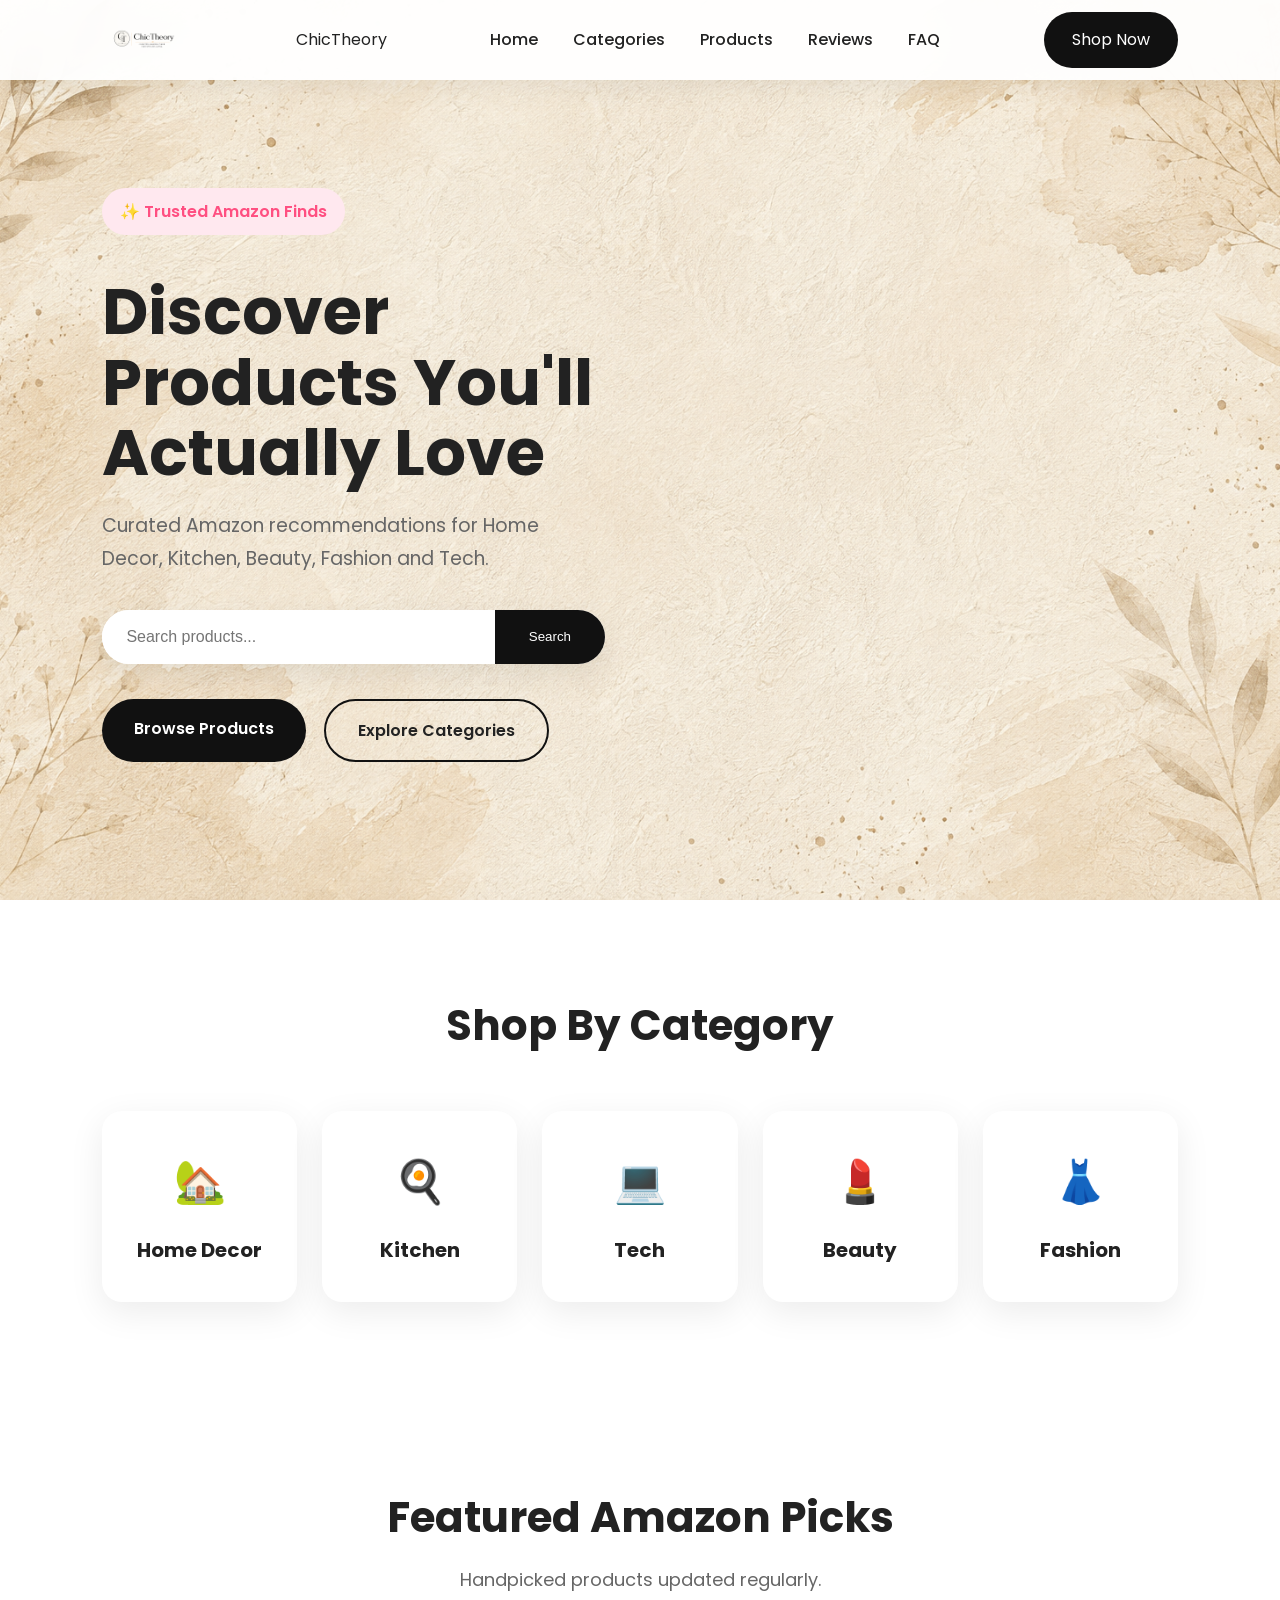
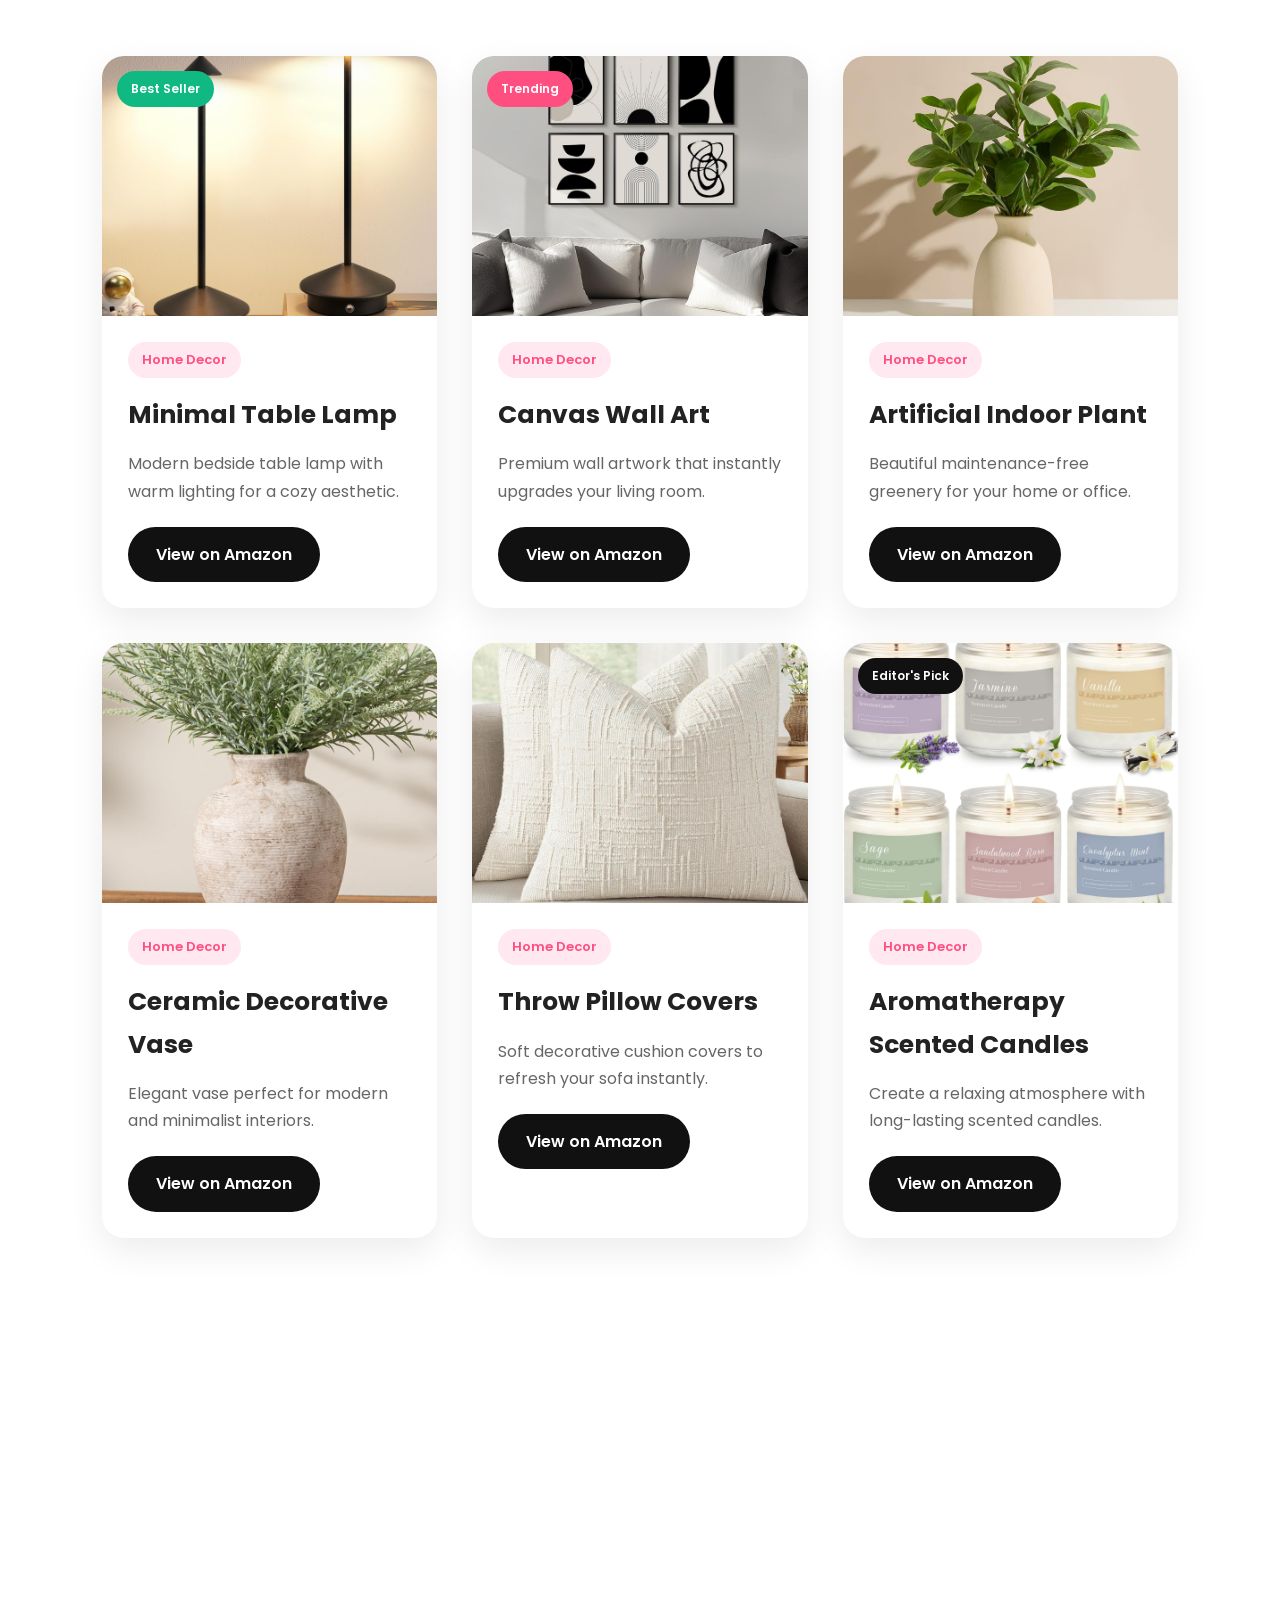
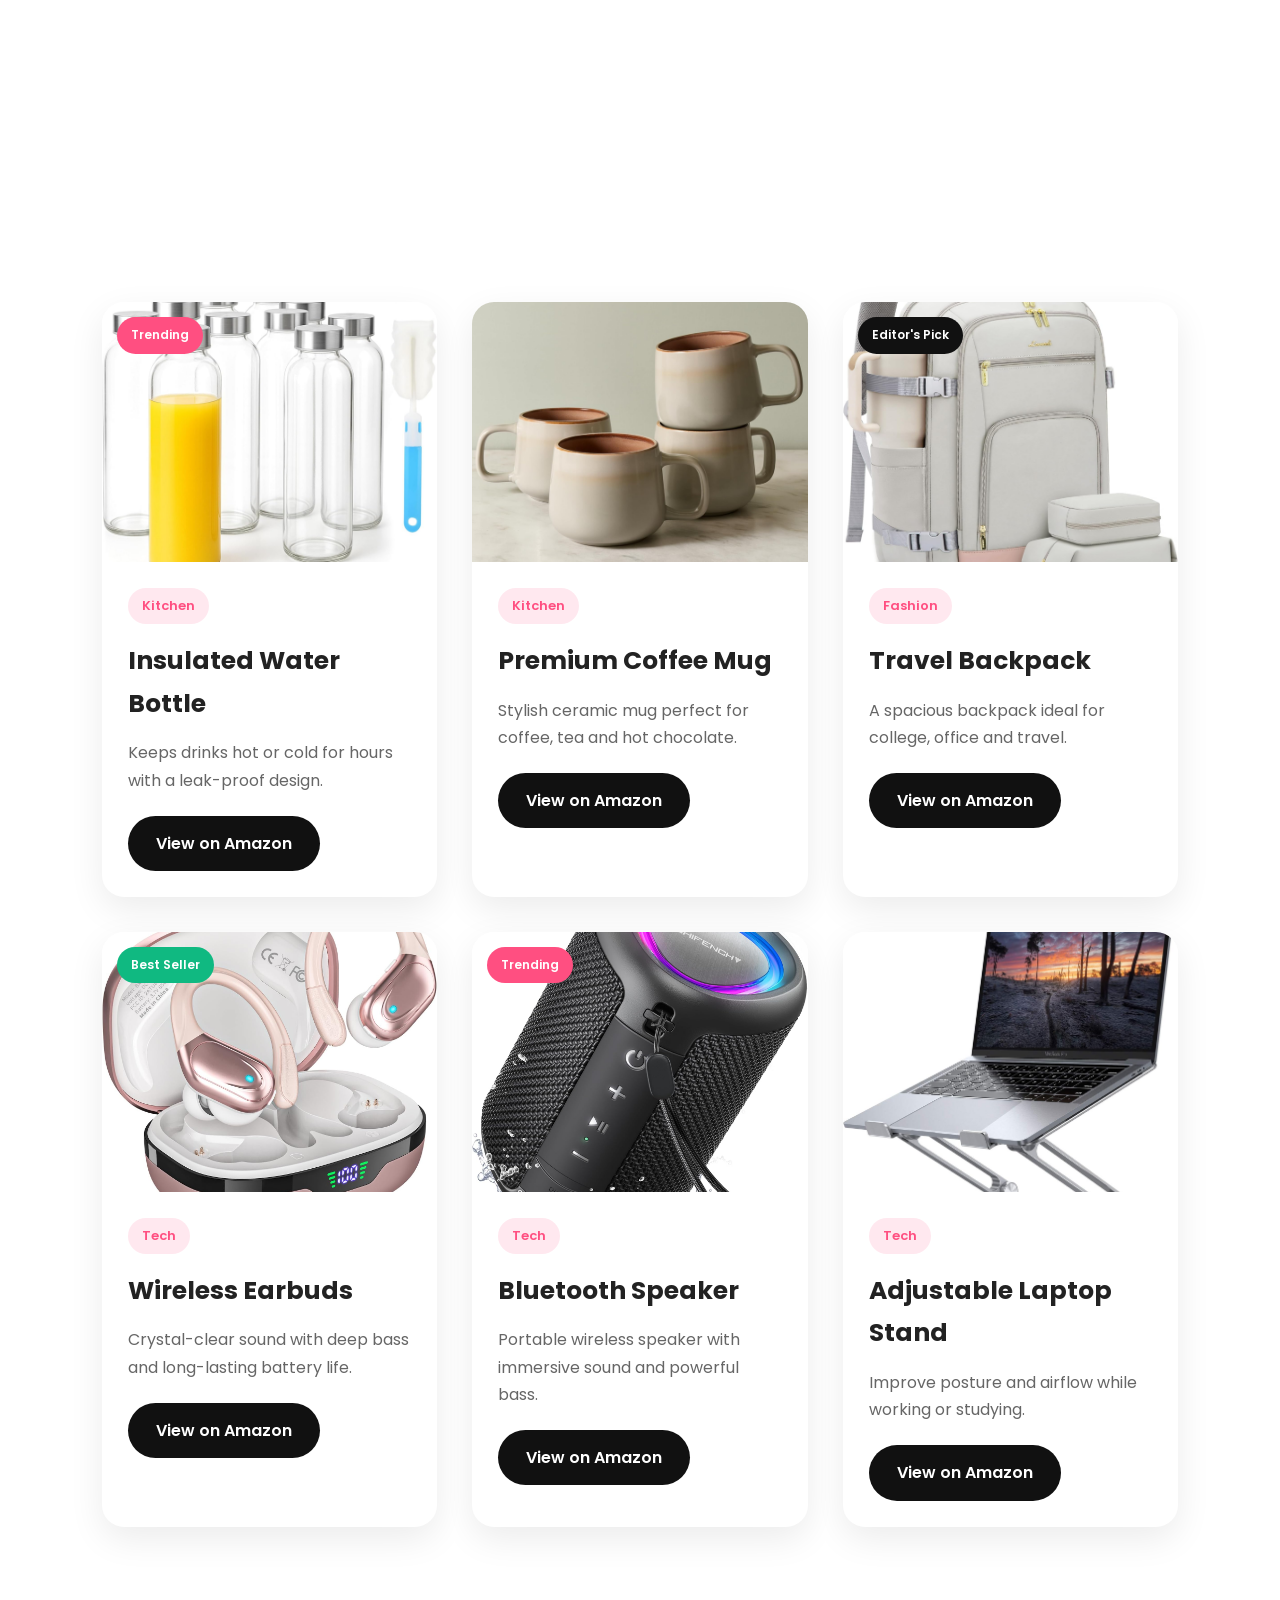
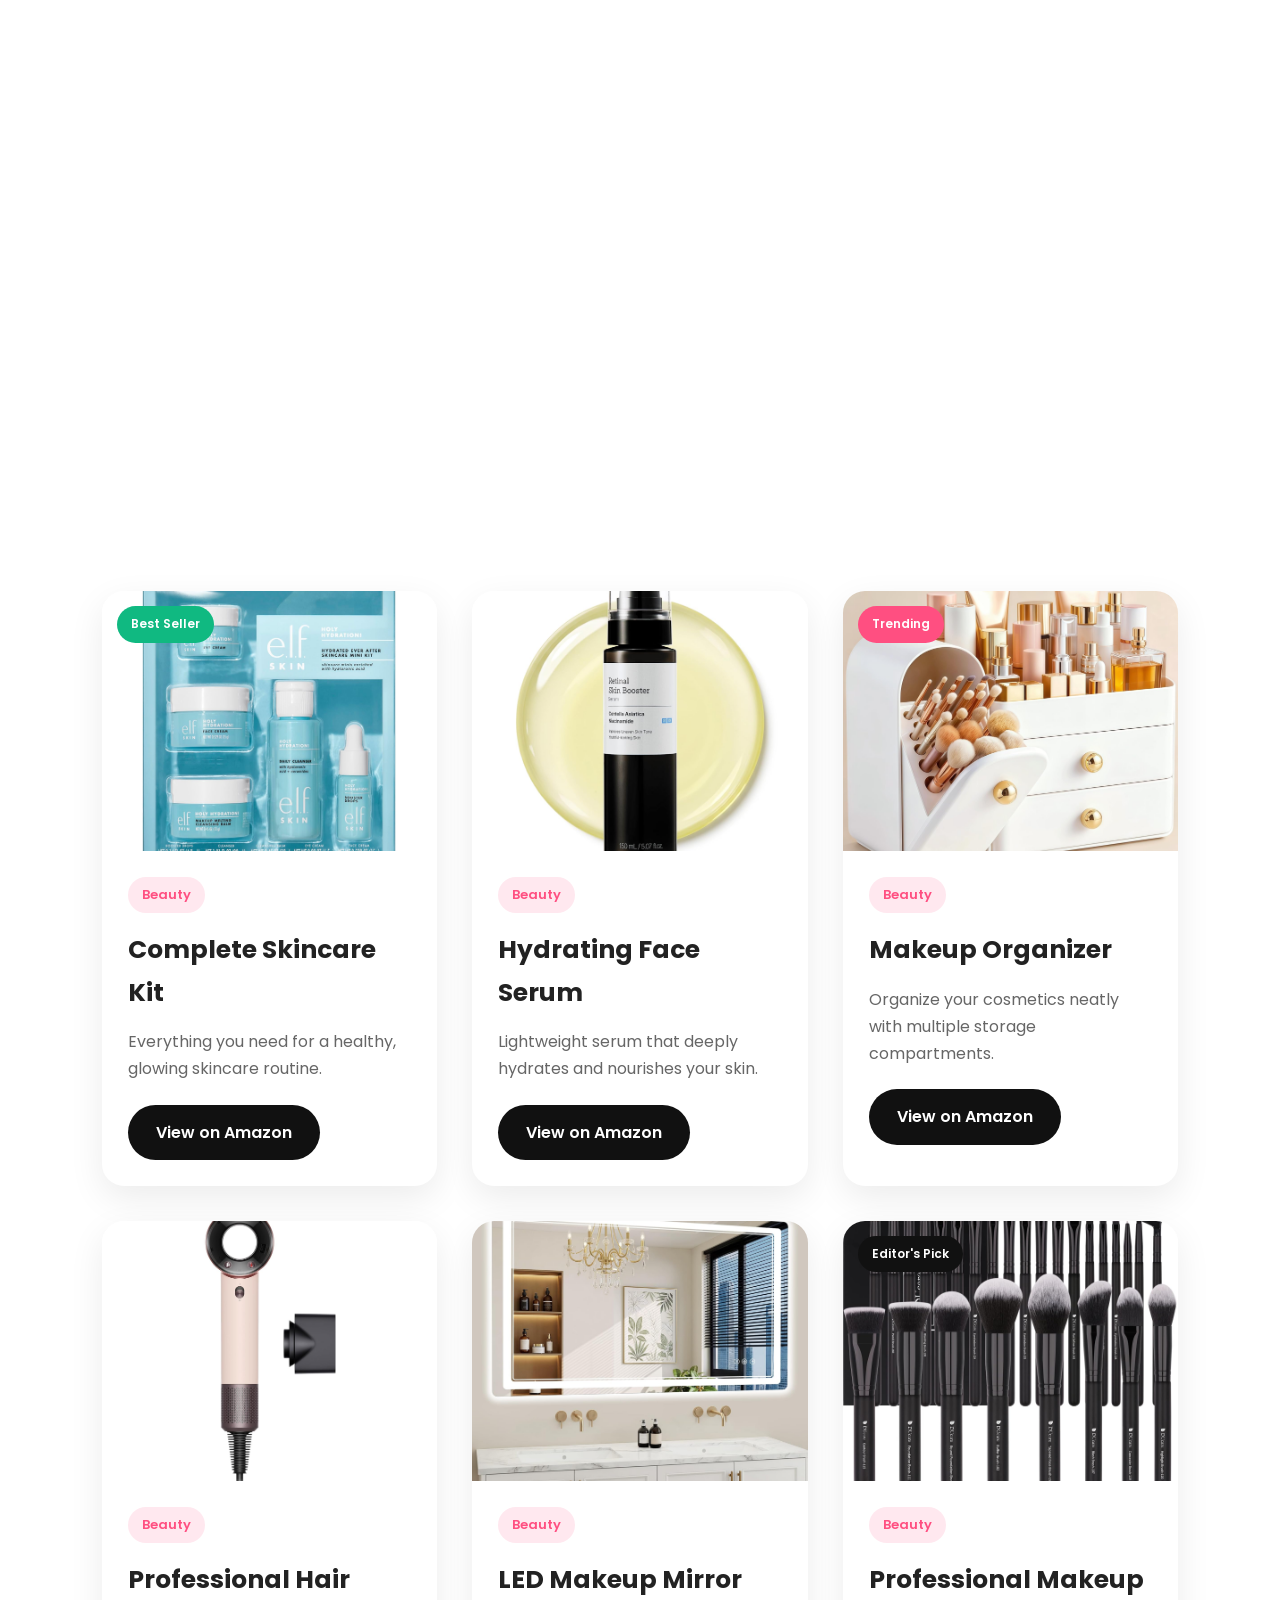
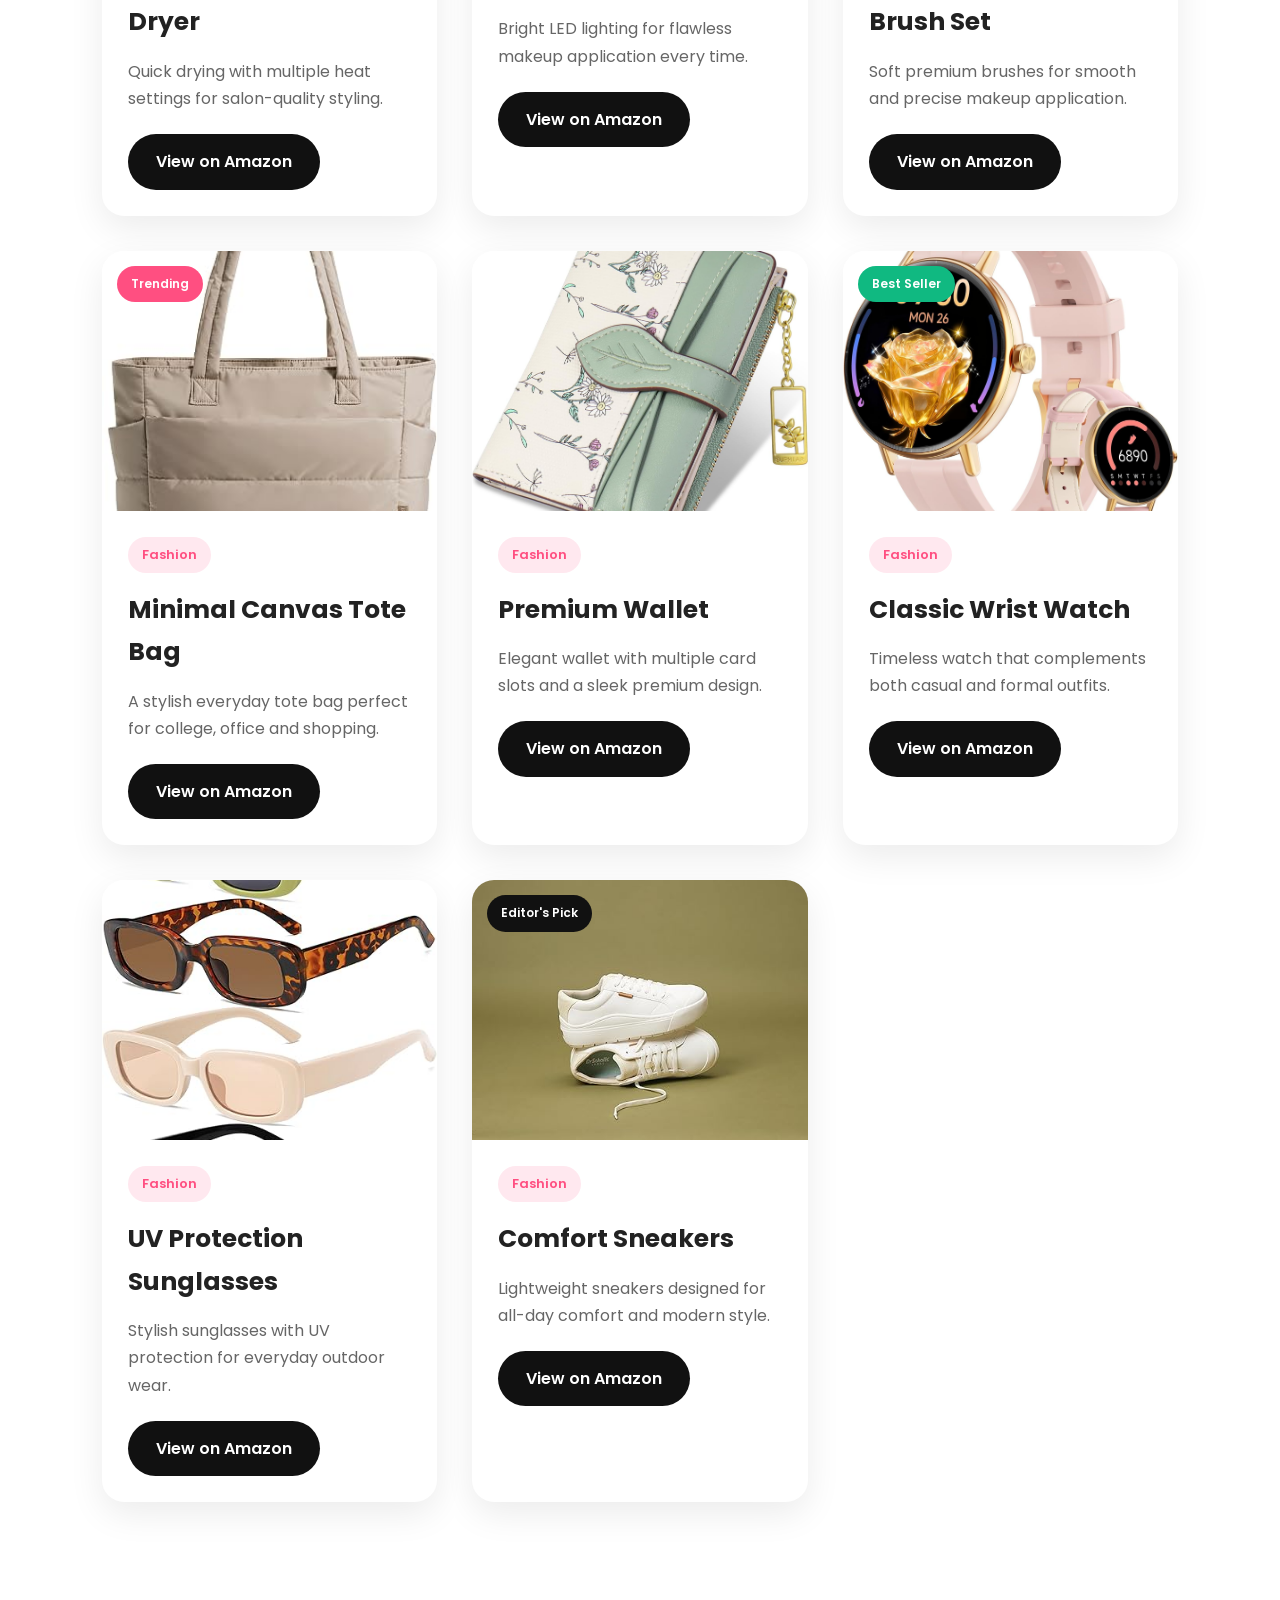
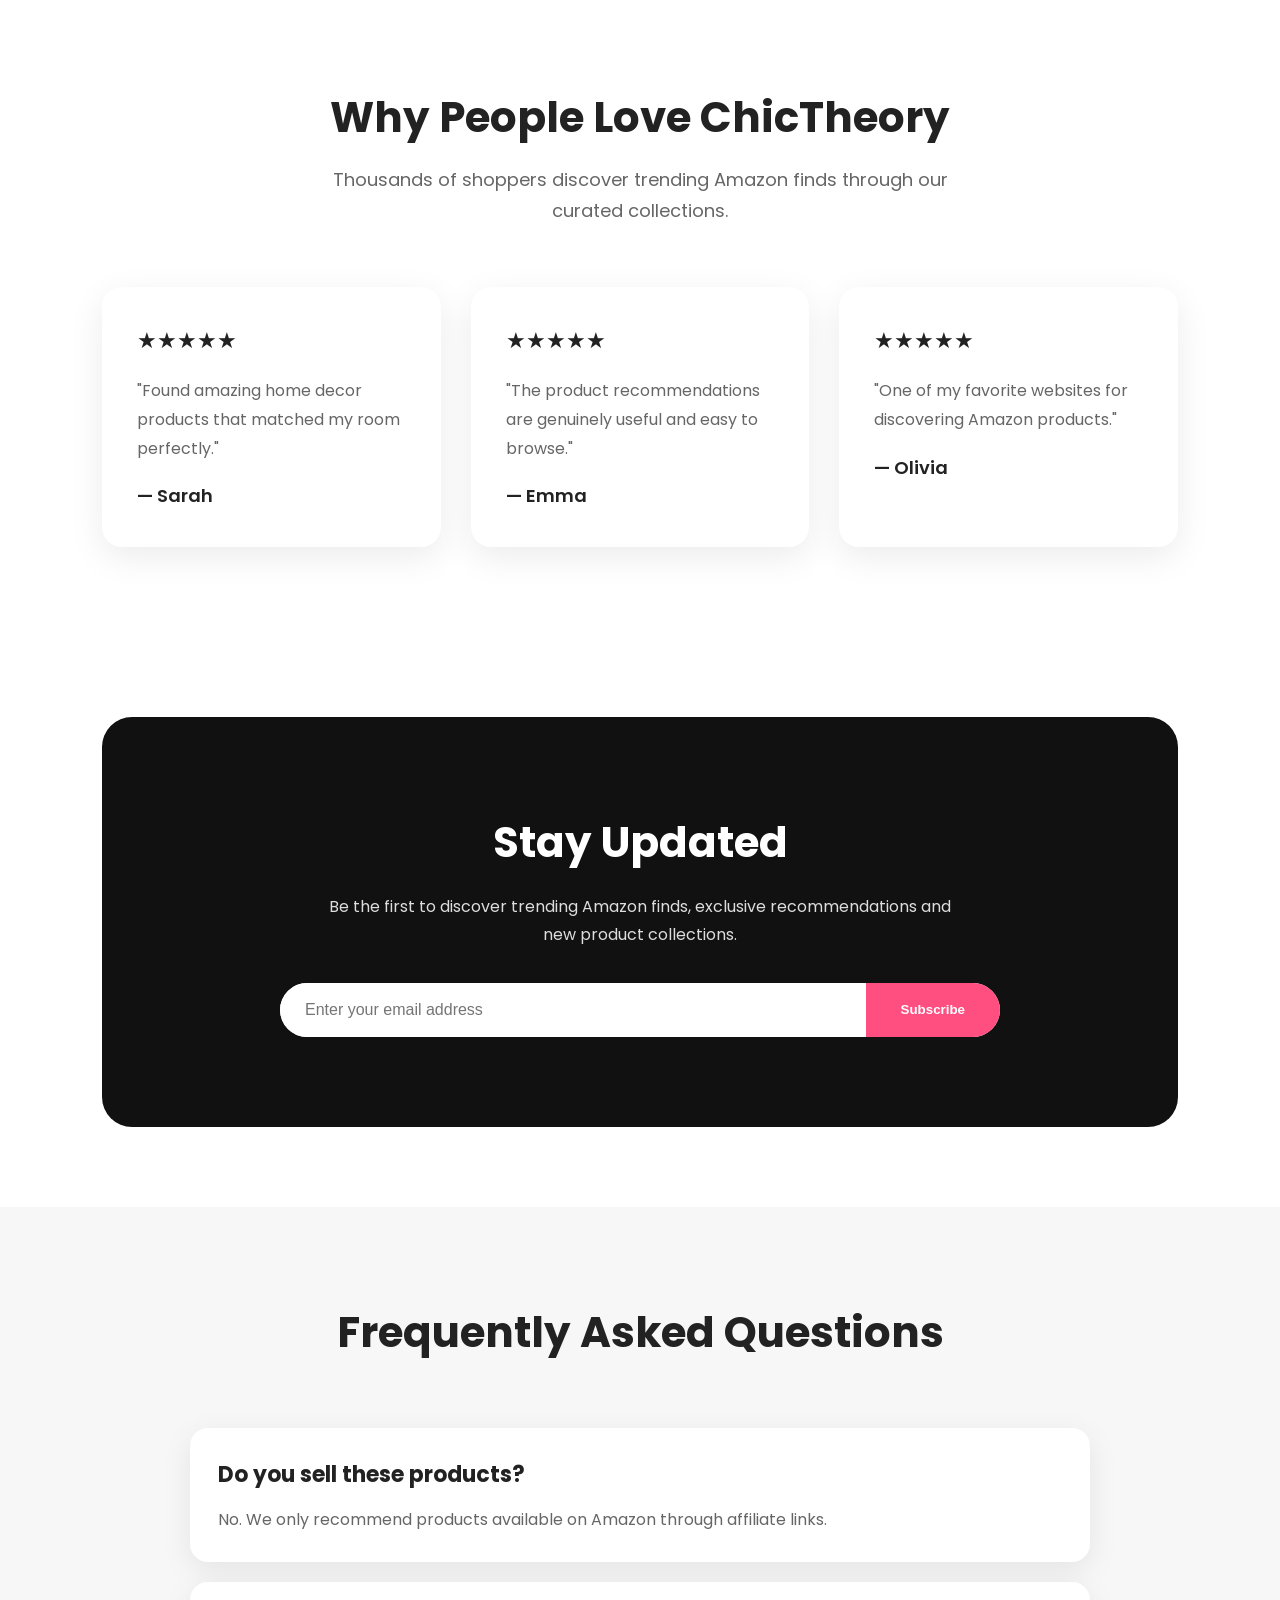
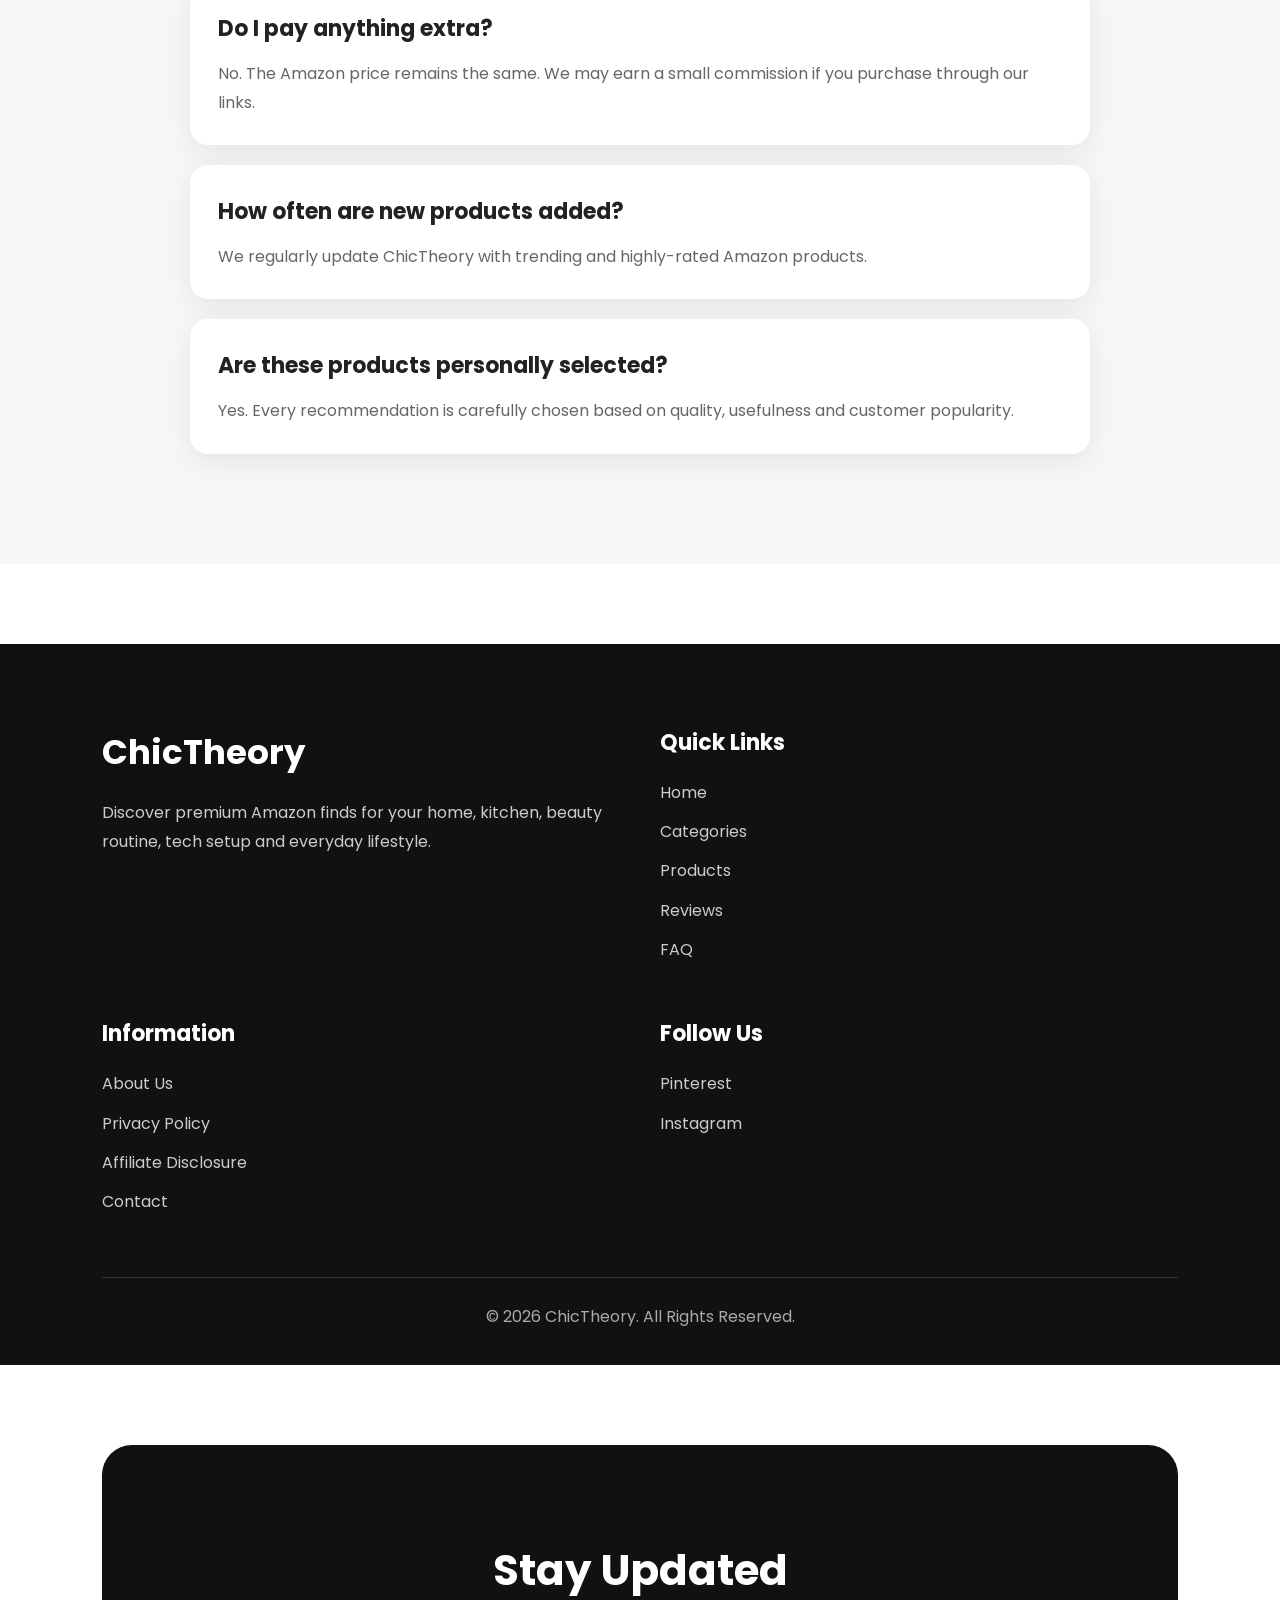
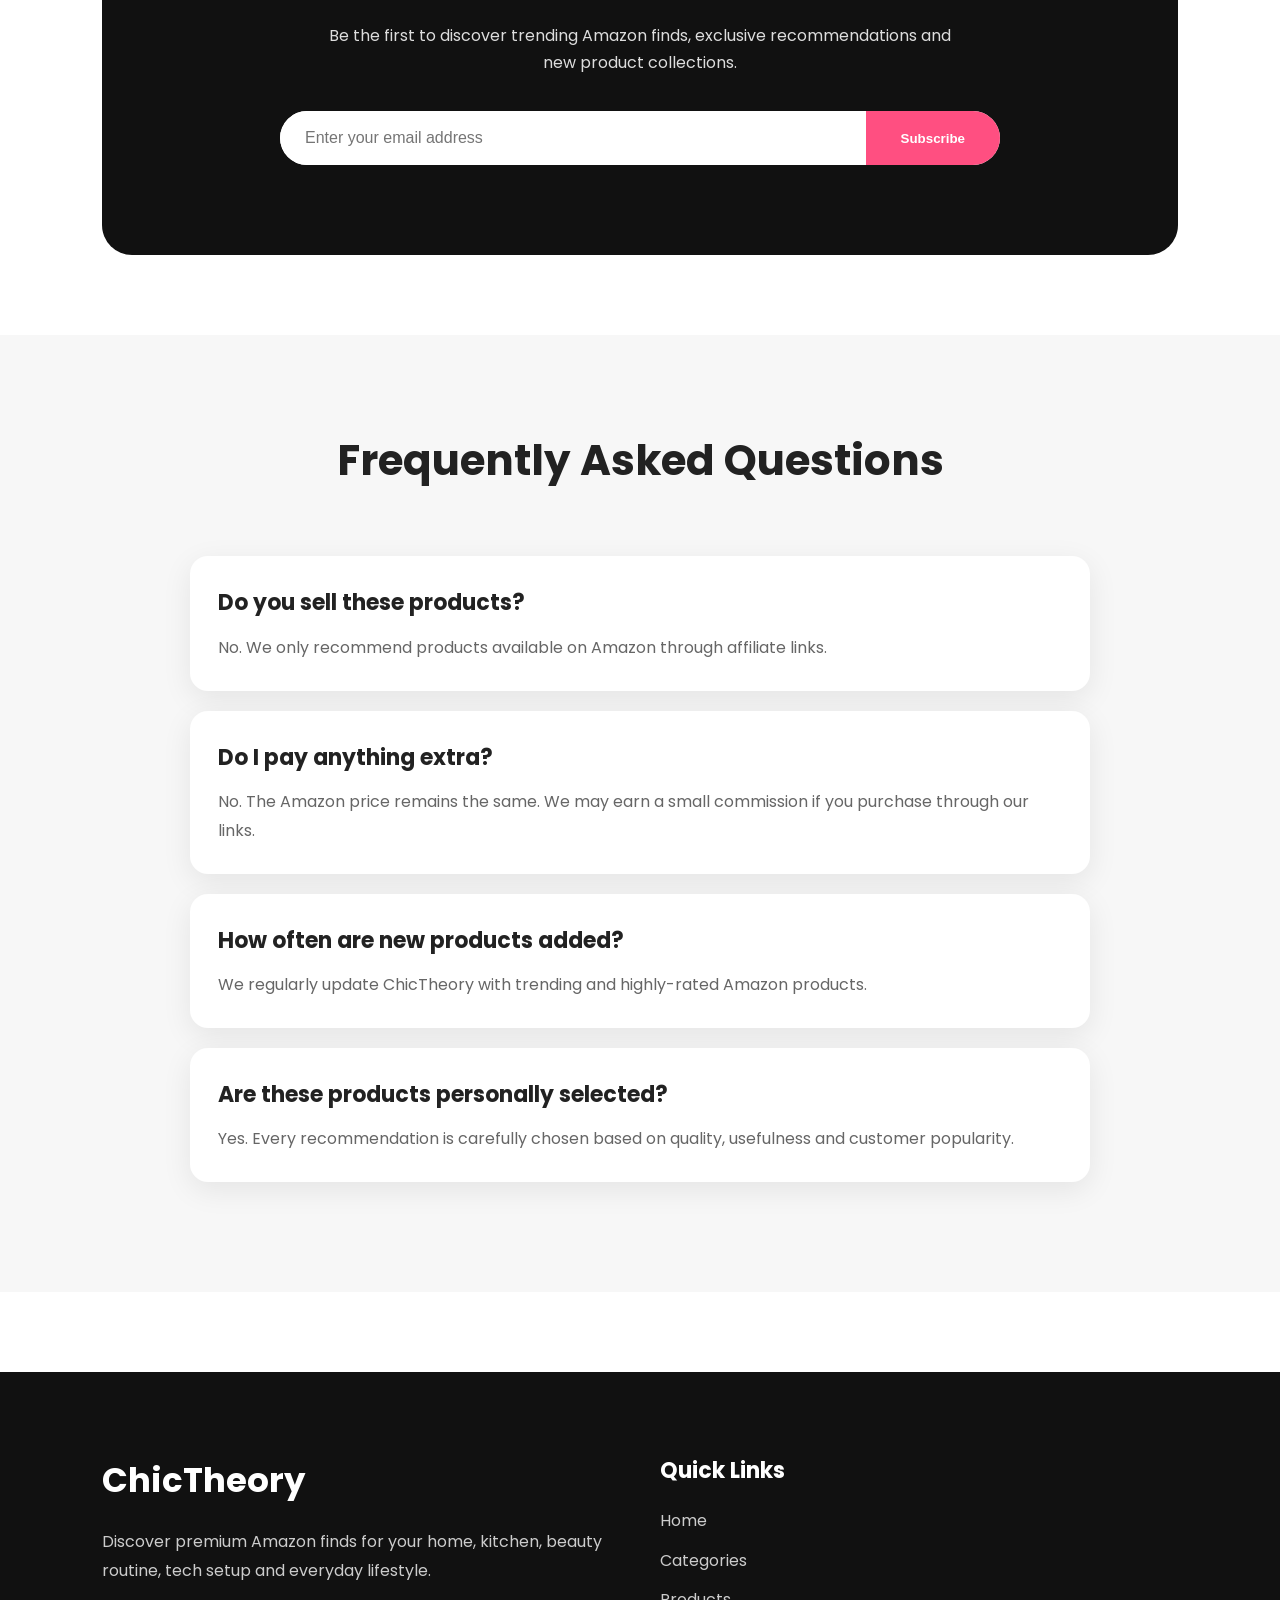
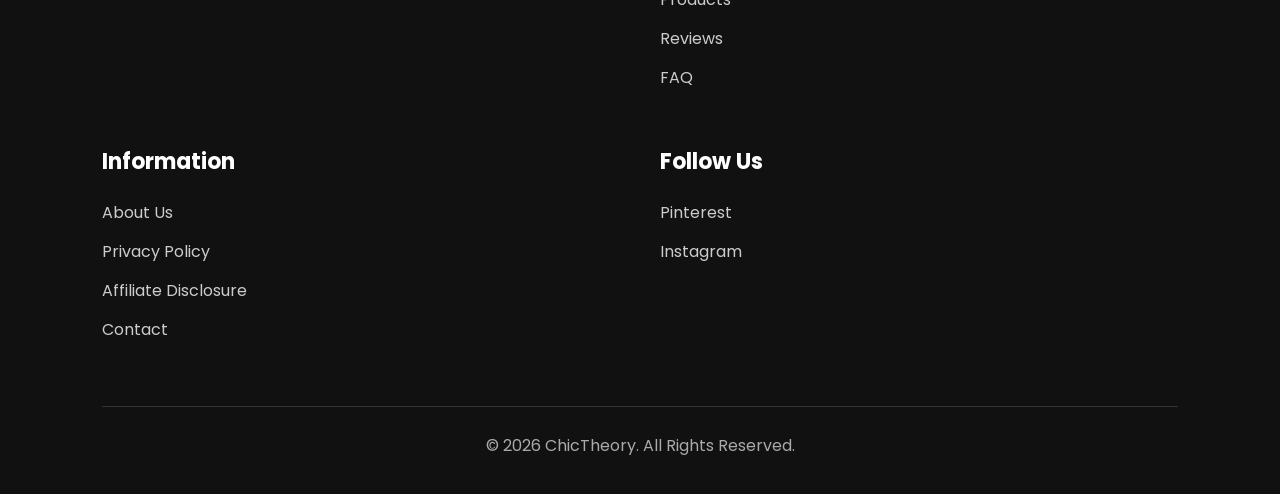
<file: index.html>
<!DOCTYPE html>
<html lang="en">

<head>

  <!-- Google tag (gtag.js) -->
<script async src="https://www.googletagmanager.com/gtag/js?id=G-4N5KD2ZNY0"></script>
<script>
  window.dataLayer = window.dataLayer || [];
  function gtag(){dataLayer.push(arguments);}
  gtag('js', new Date());

  gtag('config', 'G-4N5KD2ZNY0');
</script>

<meta charset="UTF-8">

<meta name="viewport" content="width=device-width, initial-scale=1.0">

<title>ChicTheory | Curated Amazon Finds</title>

<meta name="description" content="Discover the best Amazon finds for Home Decor, Kitchen, Tech, Beauty and Fashion. Handpicked products with affiliate links.">

<meta name="keywords" content="Amazon Finds, Home Decor, Kitchen Essentials, Tech Gadgets, Beauty Products, Fashion Accessories">

<meta name="author" content="ChicTheory">

  <meta name="p:domain_verify" content="535ff1dffbd436b3d706259738b7b8a0"/>

  <meta name="google-site-verification" content="vcI7Sx2b8ISecRCTs51k0SS-ub-mvsifgPcGkLjF27o" />

<link rel="stylesheet" href="css/style.css">

<link rel="preconnect" href="https://fonts.googleapis.com">

<link rel="preconnect" href="https://fonts.gstatic.com" crossorigin>

<link href="https://fonts.googleapis.com/css2?family=Poppins:wght@300;400;500;600;700;800&display=swap" rel="stylesheet">

<link rel="icon" type="image/png" href="favicon.png">

</head>

<body>

<header>

<nav class="navbar">

<a href="index.html" class="logo">
    <img src="images/logo.png" alt="ChicTheory Logo">
</a>

ChicTheory

</a>

<ul class="nav-links">

<li>

<a href="#home">

Home

</a>

</li>

<li>

<a href="#categories">

Categories

</a>

</li>

<li>

<a href="#products">

Products

</a>

</li>

<li>

<a href="#reviews">

Reviews

</a>

</li>

<li>

<a href="#faq">

FAQ

</a>

</li>

</ul>

<a href="#products" class="nav-btn">

Shop Now

</a>

</nav>

</header>

<section class="hero" id="home">

<div class="hero-content">

<span class="hero-badge">

✨ Trusted Amazon Finds

</span>

<h1>

Discover Products You'll Actually Love

</h1>

<p>

Curated Amazon recommendations for Home Decor, Kitchen, Beauty, Fashion and Tech.

</p>

<div class="search-box">

<input
type="text"
placeholder="Search products...">

<button>

Search

</button>

</div>

<div class="hero-buttons">

<a href="#products" class="primary-btn">

Browse Products

</a>

<a href="#categories" class="secondary-btn">

Explore Categories

</a>

</div>

</div>


</section>

<section class="categories" id="categories">

<h2>

Shop By Category

</h2>

<div class="category-grid">

<div class="category">

🏡

<h3>

Home Decor

</h3>

</div>

<div class="category">

🍳

<h3>

Kitchen

</h3>

</div>

<div class="category">

💻

<h3>

Tech

</h3>

</div>

<div class="category">

💄

<h3>

Beauty

</h3>

</div>

<div class="category">

👗

<h3>

Fashion

</h3>

</div>

</div>

</section>

<section class="products-section" id="products">

<div class="section-title">

<h2>

Featured Amazon Picks

</h2>

<p>

Handpicked products updated regularly.

</p>

</div>

<div class="products">
  <div class="card">

<div class="image">

<img src="images/tablelamp.jpg" alt="Minimal Table Lamp">

<span class="badge best">

Best Seller

</span>

</div>

<div class="content">

<span class="category-tag">

Home Decor

</span>

<h3>

Minimal Table Lamp

</h3>

<p>

Modern bedside table lamp with warm lighting for a cozy aesthetic.

</p>

<a href="https://amzn.to/3TXp5A8" target="_blank">

View on Amazon

</a>

</div>

</div>

<div class="card">

<div class="image">

<img src="images/canvas.jpg" alt="Canvas Wall Art">

<span class="badge trending">

Trending

</span>

</div>

<div class="content">

<span class="category-tag">

Home Decor

</span>

<h3>

Canvas Wall Art

</h3>

<p>

Premium wall artwork that instantly upgrades your living room.

</p>

<a href="https://amzn.to/4fnK73p" target="_blank">

View on Amazon

</a>

</div>

</div>

<div class="card">

<div class="image">

<img src="images/artificialplant.jpg" alt="Artificial Plant">

</div>

<div class="content">

<span class="category-tag">

Home Decor

</span>

<h3>

Artificial Indoor Plant

</h3>

<p>

Beautiful maintenance-free greenery for your home or office.

</p>

<a href="https://amzn.to/4vTBkLD" target="_blank">

View on Amazon

</a>

</div>

</div>

<div class="card">

<div class="image">

<img src="images/vase.jpg" alt="Decorative Vase">

</div>

<div class="content">

<span class="category-tag">

Home Decor

</span>

<h3>

Ceramic Decorative Vase

</h3>

<p>

Elegant vase perfect for modern and minimalist interiors.

</p>

<a href="https://amzn.to/44RERip" target="_blank">

View on Amazon

</a>

</div>

</div>

<div class="card">

<div class="image">

<img src="images/pillowcover.jpg" alt="Throw Pillow Covers">

</div>

<div class="content">

<span class="category-tag">

Home Decor

</span>

<h3>

Throw Pillow Covers

</h3>

<p>

Soft decorative cushion covers to refresh your sofa instantly.

</p>

<a href="https://amzn.to/4wwCfCY" target="_blank">

View on Amazon

</a>

</div>

</div>

<div class="card">

<div class="image">

<img src="images/scentedcandles.jpg" alt="Scented Candles">

<span class="badge editor">

Editor's Pick

</span>

</div>

<div class="content">

<span class="category-tag">

Home Decor

</span>

<h3>

Aromatherapy Scented Candles

</h3>

<p>

Create a relaxing atmosphere with long-lasting scented candles.

</p>

<a href="https://amzn.to/4fVCqBz" target="_blank">

View on Amazon

</a>

</div>

</div>
<div class="card">

<div class="image">

<img src="images/spicerack.jpg" alt="Spice Rack">

<span class="badge best">

Best Seller

</span>

</div>

<div class="content">

<span class="category-tag">

Kitchen

</span>

<h3>

Kitchen Spice Rack

</h3>

<p>

Keep all your spices neatly organized and within easy reach.

</p>

<a href="https://amzn.to/4c2xSHe" target="_blank">

View on Amazon

</a>

</div>

</div>

<div class="card">

<div class="image">

<img src="images/containers.jpg" alt="Storage Containers">

</div>

<div class="content">

<span class="category-tag">

Kitchen

</span>

<h3>

Airtight Storage Containers

</h3>

<p>

Perfect for storing grains, snacks and kitchen essentials.

</p>

<a href="https://amzn.to/3TmNeQx" target="_blank">

View on Amazon

</a>

</div>

</div>

<div class="card">

<div class="image">

<img src="images/dishdryingrack.jpg" alt="Dish Drying Rack">

</div>

<div class="content">

<span class="category-tag">

Kitchen

</span>

<h3>

Dish Drying Rack

</h3>

<p>

A sturdy drying rack that keeps your kitchen counter organized.

</p>

<a href="https://amzn.to/4xaAF9H" target="_blank">

View on Amazon

</a>

</div>

</div>

<div class="card">

<div class="image">

<img src="images/waterbottle.jpg" alt="Water Bottle">

<span class="badge trending">

Trending

</span>

</div>

<div class="content">

<span class="category-tag">

Kitchen

</span>

<h3>

Insulated Water Bottle

</h3>

<p>

Keeps drinks hot or cold for hours with a leak-proof design.

</p>

<a href="https://amzn.to/4vP8k7C" target="_blank">

View on Amazon

</a>

</div>

</div>

<div class="card">

<div class="image">

<img src="images/coffeemug.jpg" alt="Coffee Mug">

</div>

<div class="content">

<span class="category-tag">

Kitchen

</span>

<h3>

Premium Coffee Mug

</h3>

<p>

Stylish ceramic mug perfect for coffee, tea and hot chocolate.

</p>

<a href="https://amzn.to/4fDQtdK" target="_blank">

View on Amazon

</a>

</div>

</div>

<div class="card">

<div class="image">

<img src="images/backpack.jpg" alt="Travel Backpack">

<span class="badge editor">

Editor's Pick

</span>

</div>

<div class="content">

<span class="category-tag">

Fashion

</span>

<h3>

Travel Backpack

</h3>

<p>

A spacious backpack ideal for college, office and travel.

</p>

<a href="PASTE-YOUR-BACKPACK-AFFILIATE-LINK" target="_blank">

View on Amazon

</a>

</div>

</div>
<div class="card">

<div class="image">

<img src="images/earbuds.jpg" alt="Wireless Earbuds">

<span class="badge best">

Best Seller

</span>

</div>

<div class="content">

<span class="category-tag">

Tech

</span>

<h3>

Wireless Earbuds

</h3>

<p>

Crystal-clear sound with deep bass and long-lasting battery life.

</p>

<a href="https://amzn.to/4fV9x8K" target="_blank">

View on Amazon

</a>

</div>

</div>

<div class="card">

<div class="image">

<img src="images/speaker.jpg" alt="Bluetooth Speaker">

<span class="badge trending">

Trending

</span>

</div>

<div class="content">

<span class="category-tag">

Tech

</span>

<h3>

Bluetooth Speaker

</h3>

<p>

Portable wireless speaker with immersive sound and powerful bass.

</p>

<a href="https://amzn.to/4wZqPan" target="_blank">

View on Amazon

</a>

</div>

</div>

<div class="card">

<div class="image">

<img src="images/laptopstand.jpg" alt="Laptop Stand">

</div>

<div class="content">

<span class="category-tag">

Tech

</span>

<h3>

Adjustable Laptop Stand

</h3>

<p>

Improve posture and airflow while working or studying.

</p>

<a href="https://amzn.to/4hzCLew" target="_blank">

View on Amazon

</a>

</div>

</div>

<div class="card">

<div class="image">

<img src="images/wirelessmouse.jpg" alt="Wireless Mouse">

</div>

<div class="content">

<span class="category-tag">

Tech

</span>

<h3>

Wireless Mouse

</h3>

<p>

Smooth, silent and ergonomic mouse for work and gaming.

</p>

<a href="https://amzn.to/3Te1n2z" target="_blank">

View on Amazon

</a>

</div>

</div>

<div class="card">

<div class="image">

<img src="images/phonestand.jpg" alt="Phone Stand">

</div>

<div class="content">

<span class="category-tag">

Tech

</span>

<h3>

Adjustable Phone Stand

</h3>

<p>

Perfect for video calls, streaming and hands-free viewing.

</p>

<a href="https://amzn.to/4yGSRJB" target="_blank">

View on Amazon

</a>

</div>

</div>

<div class="card">

<div class="image">

<img src="images/powerbank.jpg" alt="Power Bank">

<span class="badge editor">

Editor's Pick

</span>

</div>

<div class="content">

<span class="category-tag">

Tech

</span>

<h3>

Fast Charging Power Bank

</h3>

<p>

Reliable high-capacity power bank for travel and daily use.

</p>

<a href="https://amzn.to/4pEQUcq" target="_blank">

View on Amazon

</a>

</div>

</div>
<div class="card">

<div class="image">

<img src="images/skincarekit.jpg" alt="Skincare Kit">

<span class="badge best">

Best Seller

</span>

</div>

<div class="content">

<span class="category-tag">

Beauty

</span>

<h3>

Complete Skincare Kit

</h3>

<p>

Everything you need for a healthy, glowing skincare routine.

</p>

<a href="https://amzn.to/4xaNKjn" target="_blank">

View on Amazon

</a>

</div>

</div>

<div class="card">

<div class="image">

<img src="images/faceserum.jpg" alt="Face Serum">

</div>

<div class="content">

<span class="category-tag">

Beauty

</span>

<h3>

Hydrating Face Serum

</h3>

<p>

Lightweight serum that deeply hydrates and nourishes your skin.

</p>

<a href="https://amzn.to/4wvB9ay" target="_blank">

View on Amazon

</a>

</div>

</div>

<div class="card">

<div class="image">

<img src="images/makeuporganizer.jpg" alt="Makeup Organizer">

<span class="badge trending">

Trending

</span>

</div>

<div class="content">

<span class="category-tag">

Beauty

</span>

<h3>

Makeup Organizer

</h3>

<p>

Organize your cosmetics neatly with multiple storage compartments.

</p>

<a href="https://amzn.to/4gZtnkm" target="_blank">

View on Amazon

</a>

</div>

</div>

<div class="card">

<div class="image">

<img src="images/hairdryer.jpg" alt="Hair Dryer">

</div>

<div class="content">

<span class="category-tag">

Beauty

</span>

<h3>

Professional Hair Dryer

</h3>

<p>

Quick drying with multiple heat settings for salon-quality styling.

</p>

<a href="https://amzn.to/4pNdNuw" target="_blank">

View on Amazon

</a>

</div>

</div>

<div class="card">

<div class="image">

<img src="images/ledmirror.jpg" alt="LED Makeup Mirror">

</div>

<div class="content">

<span class="category-tag">

Beauty

</span>

<h3>

LED Makeup Mirror

</h3>

<p>

Bright LED lighting for flawless makeup application every time.

</p>

<a href="https://amzn.to/4bhkw9X" target="_blank">

View on Amazon

</a>

</div>

</div>

<div class="card">

<div class="image">

<img src="images/makeupbrushset.jpg" alt="Makeup Brush Set">

<span class="badge editor">

Editor's Pick

</span>

</div>

<div class="content">

<span class="category-tag">

Beauty

</span>

<h3>

Professional Makeup Brush Set

</h3>

<p>

Soft premium brushes for smooth and precise makeup application.

</p>

<a href="https://amzn.to/3TVVaIE" target="_blank">

View on Amazon

</a>

</div>

</div>
<div class="card">

<div class="image">

<img src="images/totebag.jpg" alt="Tote Bag">

<span class="badge trending">

Trending

</span>

</div>

<div class="content">

<span class="category-tag">

Fashion

</span>

<h3>

Minimal Canvas Tote Bag

</h3>

<p>

A stylish everyday tote bag perfect for college, office and shopping.

</p>

<a href="https://amzn.to/45pbQLb" target="_blank">

View on Amazon

</a>

</div>

</div>

<div class="card">

<div class="image">

<img src="images/wallet.jpg" alt="Wallet">

</div>

<div class="content">

<span class="category-tag">

Fashion

</span>

<h3>

Premium Wallet

</h3>

<p>

Elegant wallet with multiple card slots and a sleek premium design.

</p>

<a href="https://amzn.to/4wYglIm" target="_blank">

View on Amazon

</a>

</div>

</div>

<div class="card">

<div class="image">

<img src="images/watch.jpg" alt="Watch">

<span class="badge best">

Best Seller

</span>

</div>

<div class="content">

<span class="category-tag">

Fashion

</span>

<h3>

Classic Wrist Watch

</h3>

<p>

Timeless watch that complements both casual and formal outfits.

</p>

<a href="https://amzn.to/44RKGwh" target="_blank">

View on Amazon

</a>

</div>

</div>

<div class="card">

<div class="image">

<img src="images/sunglasses.jpg" alt="Sunglasses">

</div>

<div class="content">

<span class="category-tag">

Fashion

</span>

<h3>

UV Protection Sunglasses

</h3>

<p>

Stylish sunglasses with UV protection for everyday outdoor wear.

</p>

<a href="https://amzn.to/4bb0HRB" target="_blank">

View on Amazon

</a>

</div>

</div>

<div class="card">

<div class="image">

<img src="images/sneakers.jpg" alt="Sneakers">

<span class="badge editor">

Editor's Pick

</span>

</div>

<div class="content">

<span class="category-tag">

Fashion

</span>

<h3>

Comfort Sneakers

</h3>

<p>

Lightweight sneakers designed for all-day comfort and modern style.

</p>

<a href="https://amzn.to/4yMNzfK" target="_blank">

View on Amazon

</a>

</div>

</div>

</div>

</section>

<section class="reviews" id="reviews">

<div class="section-title">

<h2>

Why People Love ChicTheory

</h2>

<p>

Thousands of shoppers discover trending Amazon finds through our curated collections.

</p>

</div>

<div class="review-grid">

<div class="review-card">

★★★★★

<p>

"Found amazing home decor products that matched my room perfectly."

</p>

<h4>

— Sarah

</h4>

</div>

<div class="review-card">

★★★★★

<p>

"The product recommendations are genuinely useful and easy to browse."

</p>

<h4>

— Emma

</h4>

</div>

<div class="review-card">

★★★★★

<p>

"One of my favorite websites for discovering Amazon products."

</p>

<h4>

— Olivia

</h4>

</div>

</div>

</section>
<section class="newsletter">

<h2>

Stay Updated

</h2>

<p>

Be the first to discover trending Amazon finds, exclusive recommendations and new product collections.

</p>

<div class="newsletter-box">

<input
type="email"
placeholder="Enter your email address">

<button>

Subscribe

</button>

</div>

</section>

<section class="faq" id="faq">

<div class="section-title">

<h2>

Frequently Asked Questions

</h2>

</div>

<div class="faq-container">

<div class="faq-item">

<h3>

Do you sell these products?

</h3>

<p>

No. We only recommend products available on Amazon through affiliate links.

</p>

</div>

<div class="faq-item">

<h3>

Do I pay anything extra?

</h3>

<p>

No. The Amazon price remains the same. We may earn a small commission if you purchase through our links.

</p>

</div>

<div class="faq-item">

<h3>

How often are new products added?

</h3>

<p>

We regularly update ChicTheory with trending and highly-rated Amazon products.

</p>

</div>

<div class="faq-item">

<h3>

Are these products personally selected?

</h3>

<p>

Yes. Every recommendation is carefully chosen based on quality, usefulness and customer popularity.

</p>

</div>

</div>

</section>

<footer>

<div class="footer-container">

<div class="footer-about">

<h2>

ChicTheory

</h2>

<p>

Discover premium Amazon finds for your home, kitchen, beauty routine, tech setup and everyday lifestyle.

</p>

</div>

<div class="footer-links">

<h3>

Quick Links

</h3>

<a href="#home">Home</a>

<a href="#categories">Categories</a>

<a href="#products">Products</a>

<a href="#reviews">Reviews</a>

<a href="#faq">FAQ</a>

</div>

<div class="footer-links">

<h3>

Information

</h3>

<a href="#">About Us</a>

<a href="#">Privacy Policy</a>

<a href="#">Affiliate Disclosure</a>

<a href="contact.html">Contact</a>

</div>

<div class="footer-links">

<h3>

Follow Us

</h3>

<a href="https://www.pinterest.com/gautamjaya0501/" target="_blank" rel="noopener noreferrer">

Pinterest

</a>

<a href="https://www.instagram.com/_ghewar05/" target="_blank" rel="noopener noreferrer">

Instagram

</a>

</div>

</div>

<div class="copyright">

<p>

© 2026 ChicTheory. All Rights Reserved.

</p>

</div>

</footer>

<script src="js/script.js"></script>

</body>

</html>
<section class="newsletter">

<h2>

Stay Updated

</h2>

<p>

Be the first to discover trending Amazon finds, exclusive recommendations and new product collections.

</p>

<div class="newsletter-box">

<input
type="email"
placeholder="Enter your email address">

<button>

Subscribe

</button>

</div>

</section>

<section class="faq" id="faq">

<div class="section-title">

<h2>

Frequently Asked Questions

</h2>

</div>

<div class="faq-container">

<div class="faq-item">

<h3>

Do you sell these products?

</h3>

<p>

No. We only recommend products available on Amazon through affiliate links.

</p>

</div>

<div class="faq-item">

<h3>

Do I pay anything extra?

</h3>

<p>

No. The Amazon price remains the same. We may earn a small commission if you purchase through our links.

</p>

</div>

<div class="faq-item">

<h3>

How often are new products added?

</h3>

<p>

We regularly update ChicTheory with trending and highly-rated Amazon products.

</p>

</div>

<div class="faq-item">

<h3>

Are these products personally selected?

</h3>

<p>

Yes. Every recommendation is carefully chosen based on quality, usefulness and customer popularity.

</p>

</div>

</div>

</section>

<footer>

<div class="footer-container">

<div class="footer-about">

<h2>

ChicTheory

</h2>

<p>

Discover premium Amazon finds for your home, kitchen, beauty routine, tech setup and everyday lifestyle.

</p>

</div>

<div class="footer-links">

<h3>

Quick Links

</h3>

<a href="#home">Home</a>

<a href="#categories">Categories</a>

<a href="#products">Products</a>

<a href="#reviews">Reviews</a>

<a href="#faq">FAQ</a>

</div>

<div class="footer-links">

<h3>

Information

</h3>

<a href="about.html">About Us</a>

<a href="privacy-policy.html">Privacy Policy</a>

<a href="affiliate-disclosure.html">Affiliate Disclosure</a>

<a href="#">Contact</a>

</div>

<div class="footer-links">

<h3>

Follow Us

</h3>

<a href="#">Pinterest</a>

<a href="#">Instagram</a>

</div>

</div>

<div class="copyright">

<p>

© 2026 ChicTheory. All Rights Reserved.

</p>

</div>

</footer>

<script src="js/script.js"></script>

</body>

</html>
</file>
<file: css/style.css>
/* ==========================================
   ChicTheory Premium CSS
========================================== */

*{
margin:0;
padding:0;
box-sizing:border-box;
}

html{
scroll-behavior:smooth;
}

body{

font-family:'Poppins',sans-serif;

    background-image: url("../images/background.png");
    background-size: cover;
    background-position: center;
    background-attachment: fixed;
    background-repeat: no-repeat;

color:#222;

line-height:1.7;

overflow-x:hidden;

}

img{

display:block;

max-width:100%;

}

a{

text-decoration:none;

color:inherit;

}

section{

padding:90px 8%;

}

/* ================= NAVBAR ================= */

.navbar{

position:fixed;

top:0;

left:0;

width:100%;

height:80px;

padding:0 8%;

background:rgba(255,255,255,.95);

backdrop-filter:blur(15px);

display:flex;

justify-content:space-between;

align-items:center;

z-index:1000;

box-shadow:0 8px 25px rgba(0,0,0,.06);

}

.logo{

font-size:32px;

font-weight:700;

color:#111;

}

.nav-links{

display:flex;

list-style:none;

gap:35px;

}

.nav-links a{

font-weight:500;

transition:.3s;

}

.nav-links a:hover{

color:#ff4f81;

}

.nav-btn{

padding:14px 28px;

background:#111;

color:#fff;

border-radius:40px;

transition:.3s;

}

.nav-btn:hover{

background:#ff4f81;

}

/* ================= HERO ================= */

.hero{

padding-top:140px;

display:grid;

grid-template-columns:1fr 1fr;

align-items:center;

gap:70px;

min-height:100vh;

}

.hero-content h1{

font-size:64px;

line-height:1.1;

margin:22px 0;

}

.hero-content p{

font-size:19px;

color:#666;

margin-bottom:35px;

}

.hero-badge{

display:inline-block;

padding:10px 18px;

background:#ffe8ef;

color:#ff4f81;

border-radius:30px;

font-weight:600;

margin-bottom:20px;

}



.search-box{

display:flex;

background:#fff;

border-radius:50px;

overflow:hidden;

box-shadow:0 10px 30px rgba(0,0,0,.08);

margin-top:25px;

}

.search-box input{

flex:1;

padding:18px 24px;

border:none;

outline:none;

font-size:16px;

}

.search-box button{

padding:18px 34px;

background:#111;

color:#fff;

border:none;

cursor:pointer;

transition:.3s;

}

.search-box button:hover{

background:#ff4f81;

}

.hero-buttons{

display:flex;

gap:18px;

margin-top:35px;

}

.primary-btn,

.secondary-btn{

padding:16px 32px;

border-radius:40px;

font-weight:600;

transition:.3s;

}

.primary-btn{

background:#111;

color:#fff;

}

.primary-btn:hover{

background:#ff4f81;

}

.secondary-btn{

border:2px solid #111;

}

.secondary-btn:hover{

background:#111;

color:#fff;

}
/* ================= SECTION TITLES ================= */

.section-title{

text-align:center;

margin-bottom:60px;

}

.section-title h2{

font-size:42px;

margin-bottom:12px;

}

.section-title p{

font-size:18px;

color:#666;

max-width:650px;

margin:auto;

}

/* ================= CATEGORIES ================= */

.categories{

background:#fff;

}

.categories h2{

text-align:center;

font-size:42px;

margin-bottom:50px;

}

.category-grid{

display:grid;

grid-template-columns:repeat(auto-fit,minmax(180px,1fr));

gap:25px;

}

.category{

background:#fff;

padding:35px 20px;

border-radius:20px;

text-align:center;

font-size:42px;

box-shadow:0 10px 35px rgba(0,0,0,.08);

transition:.35s;

cursor:pointer;

}

.category h3{

font-size:20px;

margin-top:15px;

}

.category:hover{

transform:translateY(-10px);

background:#ff4f81;

color:#fff;

}

.category:hover h3{

color:#fff;

}

/* ================= PRODUCTS ================= */

.products{

display:grid;

grid-template-columns:repeat(auto-fit,minmax(300px,1fr));

gap:35px;

}

.card{

background:#fff;

border-radius:22px;

overflow:hidden;

box-shadow:0 12px 35px rgba(0,0,0,.08);

transition:.35s;

position:relative;

}

.card:hover{

transform:translateY(-10px);

box-shadow:0 20px 45px rgba(0,0,0,.14);

}

.image{

position:relative;

height:260px;

overflow:hidden;

}

.image img{

width:100%;

height:100%;

object-fit:cover;

transition:.45s;

}

.card:hover .image img{

transform:scale(1.08);

}

.badge{

position:absolute;

top:15px;

left:15px;

padding:8px 14px;

border-radius:30px;

font-size:12px;

font-weight:600;

color:#fff;

}

.best{

background:#10b981;

}

.trending{

background:#ff4f81;

}

.editor{

background:#111;

}

.content{

padding:26px;

}

.category-tag{

display:inline-block;

background:#ffe8ef;

color:#ff4f81;

padding:7px 14px;

border-radius:30px;

font-size:13px;

font-weight:600;

margin-bottom:16px;

}

.content h3{

font-size:25px;

margin-bottom:14px;

}

.content p{

color:#666;

margin-bottom:22px;

}

.content a{

display:inline-block;

padding:14px 28px;

background:#111;

color:#fff;

border-radius:40px;

transition:.3s;

font-weight:600;

}

.content a:hover{

background:#ff4f81;

}
/* ================= WHY / REVIEWS ================= */

.reviews{

background:#fff;

}

.review-grid{

display:grid;

grid-template-columns:repeat(auto-fit,minmax(300px,1fr));

gap:30px;

}

.review-card{

background:#fff;

padding:35px;

border-radius:20px;

box-shadow:0 10px 35px rgba(0,0,0,.08);

transition:.35s;

font-size:22px;

}

.review-card:hover{

transform:translateY(-10px);

box-shadow:0 18px 45px rgba(0,0,0,.14);

}

.review-card p{

font-size:16px;

color:#666;

margin:18px 0;

line-height:1.8;

}

.review-card h4{

font-size:18px;

font-weight:600;

}

/* ================= NEWSLETTER ================= */

.newsletter{

background:#111;

color:#fff;

text-align:center;

border-radius:30px;

margin:80px 8%;

}

.newsletter h2{

font-size:42px;

margin-bottom:15px;

}

.newsletter p{

color:#ddd;

max-width:650px;

margin:0 auto 35px;

}

.newsletter-box{

display:flex;

max-width:720px;

margin:auto;

background:#fff;

border-radius:50px;

overflow:hidden;

}

.newsletter-box input{

flex:1;

padding:18px 25px;

border:none;

outline:none;

font-size:16px;

}

.newsletter-box button{

padding:18px 35px;

background:#ff4f81;

border:none;

color:#fff;

font-weight:600;

cursor:pointer;

transition:.3s;

}

.newsletter-box button:hover{

background:#e63b71;

}

/* ================= FAQ ================= */

.faq{

background:#f7f7f7;

}

.faq-container{

max-width:900px;

margin:auto;

}

.faq-item{

background:#fff;

padding:28px;

margin-bottom:20px;

border-radius:18px;

box-shadow:0 8px 30px rgba(0,0,0,.08);

transition:.3s;

}

.faq-item:hover{

transform:translateY(-6px);

}

.faq-item h3{

font-size:22px;

margin-bottom:12px;

}

.faq-item p{

color:#666;

line-height:1.8;

}
/* ================= FOOTER ================= */

footer{

background:#111;

color:#fff;

padding:80px 8% 35px;

margin-top:80px;

}

.footer-container{

display:grid;

grid-template-columns:2fr 1fr 1fr 1fr;

gap:40px;

}

.footer-about h2{

font-size:34px;

margin-bottom:18px;

}

.footer-about p{

color:#ccc;

line-height:1.8;

}

.footer-links h3{

font-size:22px;

margin-bottom:18px;

}

.footer-links a{

display:block;

margin-bottom:12px;

color:#ccc;

transition:.3s;

}

.footer-links a:hover{

color:#ff4f81;

}

.copyright{

margin-top:50px;

padding-top:25px;

border-top:1px solid rgba(255,255,255,.15);

text-align:center;

color:#aaa;

}

/* ================= SCROLLBAR ================= */

::-webkit-scrollbar{

width:10px;

}

::-webkit-scrollbar-track{

background:#f2f2f2;

}

::-webkit-scrollbar-thumb{

background:#ff4f81;

border-radius:30px;

}

::-webkit-scrollbar-thumb:hover{

background:#e63b71;

}

/* ================= SELECTION ================= */

::selection{

background:#ff4f81;

color:#fff;

}
/* ================= ANIMATIONS ================= */

@keyframes fadeUp{

0%{

opacity:0;

transform:translateY(40px);

}

100%{

opacity:1;

transform:translateY(0);

}

}

.hero-content{

animation:fadeUp .8s ease;

}

.hero-image{

animation:fadeUp 1s ease;

}

.card{

animation:fadeUp .8s ease;

}

.category{

animation:fadeUp .8s ease;

}

.review-card{

animation:fadeUp .8s ease;

}

.faq-item{

animation:fadeUp .8s ease;

}

/* ================= RESPONSIVE ================= */

@media(max-width:1024px){

.hero{

grid-template-columns:1fr;

text-align:center;

}

.hero-buttons{

justify-content:center;

}


}

.footer-container{

grid-template-columns:1fr 1fr;

}

}

@media(max-width:768px){

.navbar{

flex-direction:column;

height:auto;

padding:20px;

}

.nav-links{

margin:20px 0;

flex-wrap:wrap;

justify-content:center;

gap:18px;

}

.hero{

padding-top:170px;

}

.hero-content h1{

font-size:42px;

}

.search-box{

flex-direction:column;

border-radius:20px;

}

.search-box input,

.search-box button{

width:100%;

}

.newsletter-box{

flex-direction:column;

border-radius:20px;

}

.newsletter-box input,

.newsletter-box button{

width:100%;

}

.footer-container{

grid-template-columns:1fr;

text-align:center;

}

}

@media(max-width:480px){

.hero-content h1{

font-size:34px;

}

.section-title h2,

.categories h2,

.newsletter h2{

font-size:32px;

}

.card{

margin:0 10px;

}

}
.logo img {
    height: 60px;
    width: auto;
    display: block;
}

@media (max-width: 768px) {
    .logo img {
        height: 48px;
    }
}
</file>
